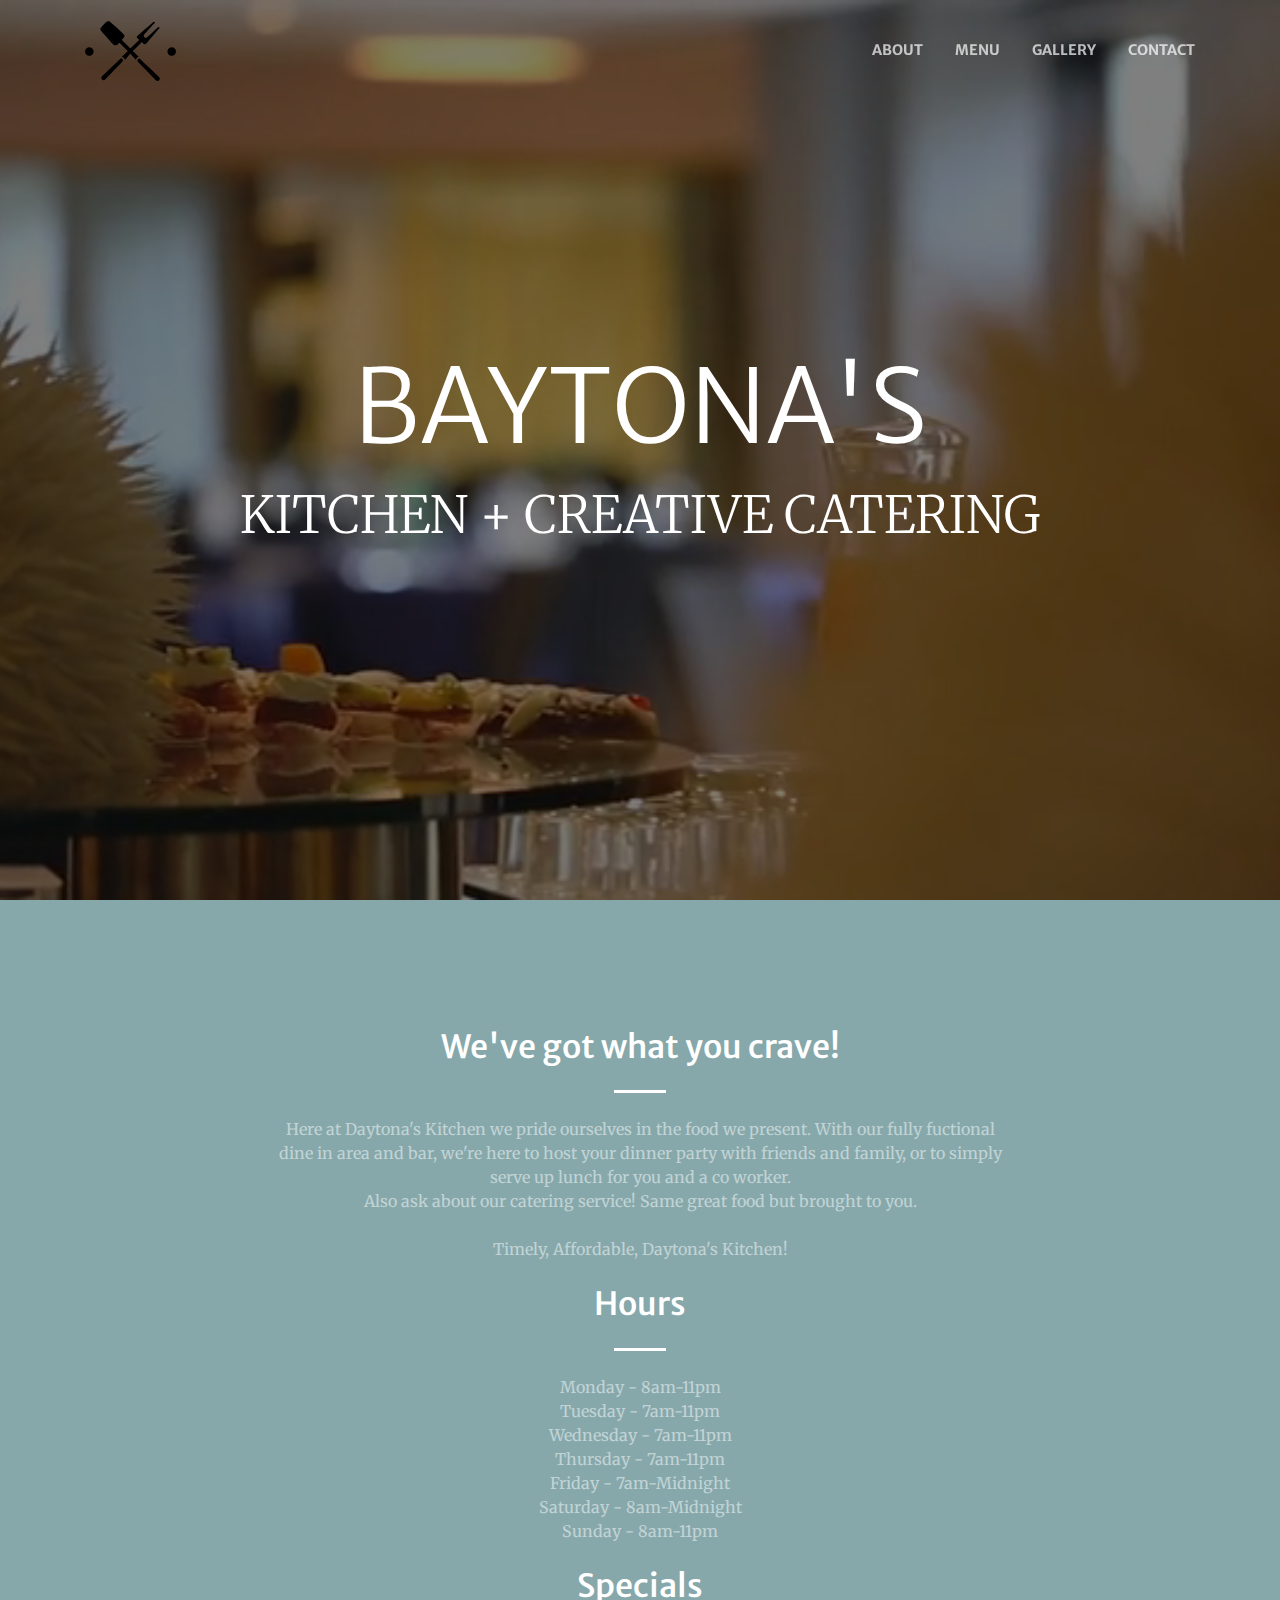
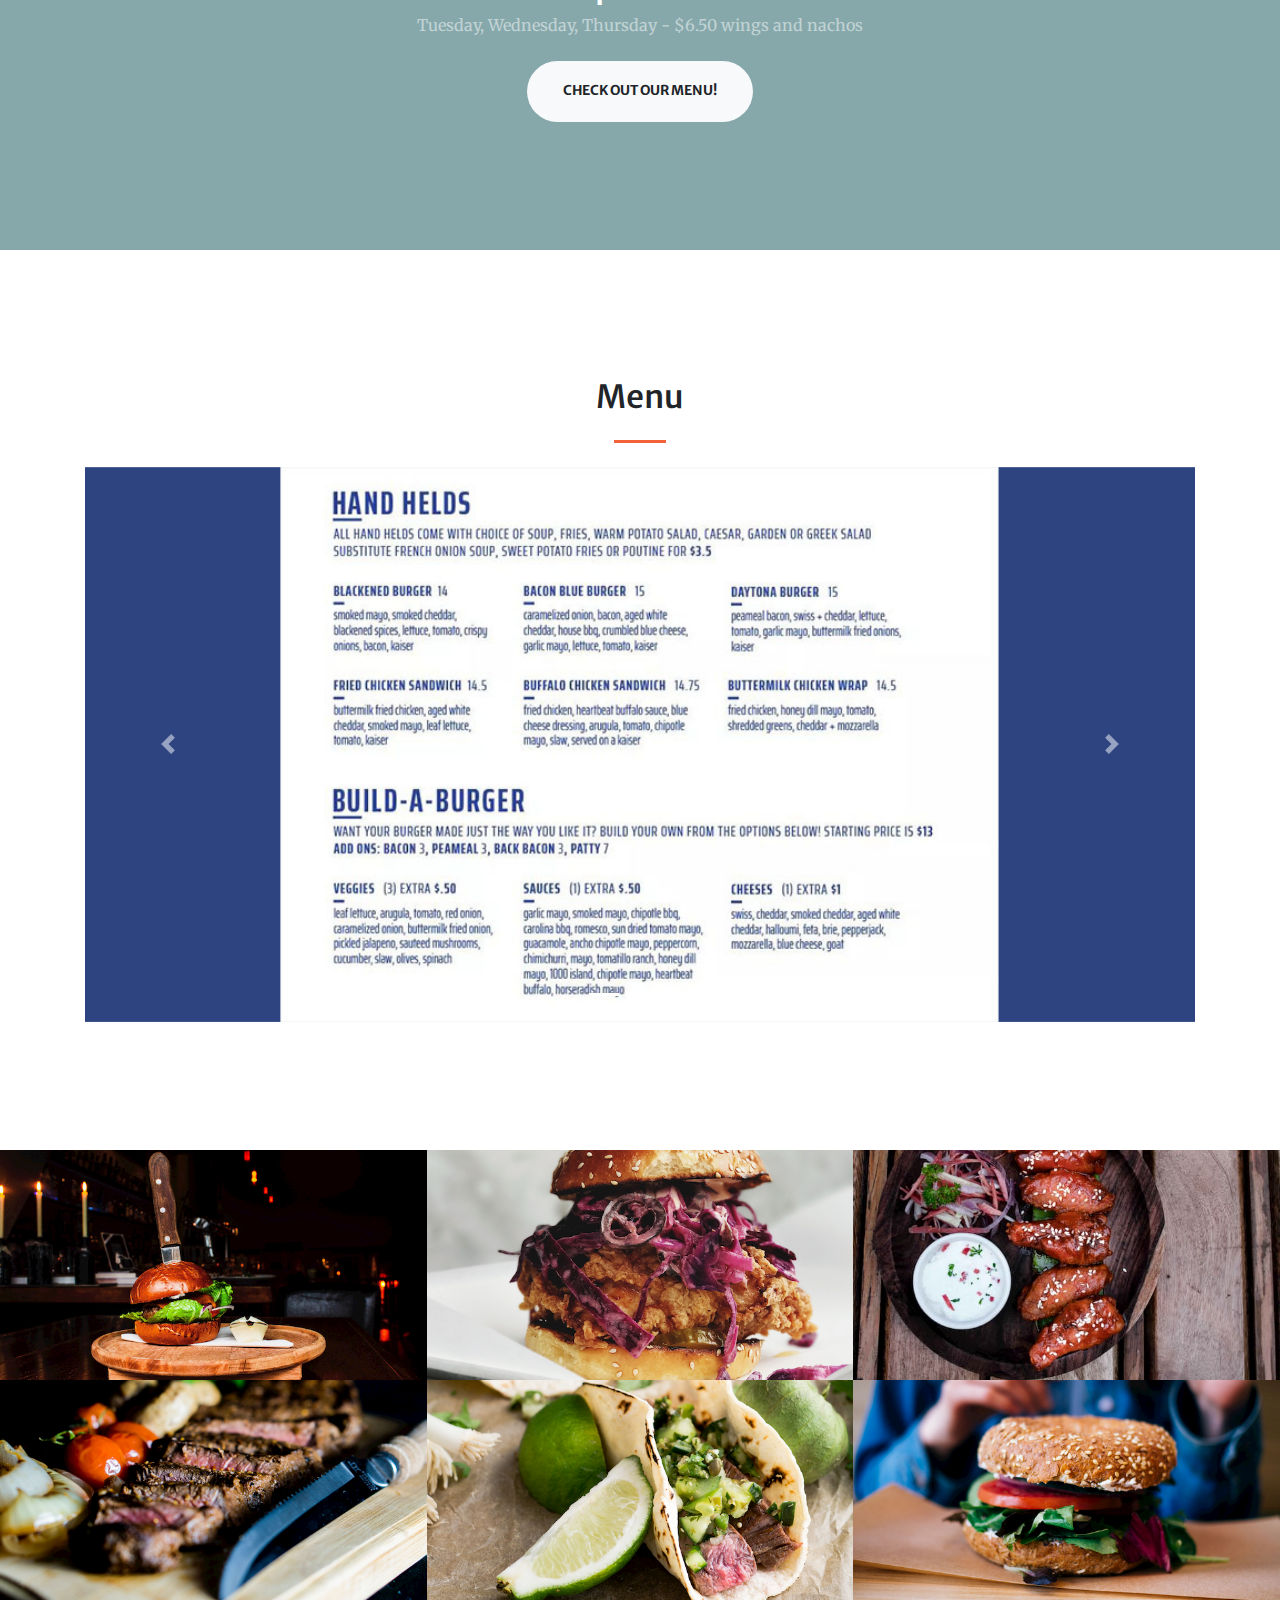
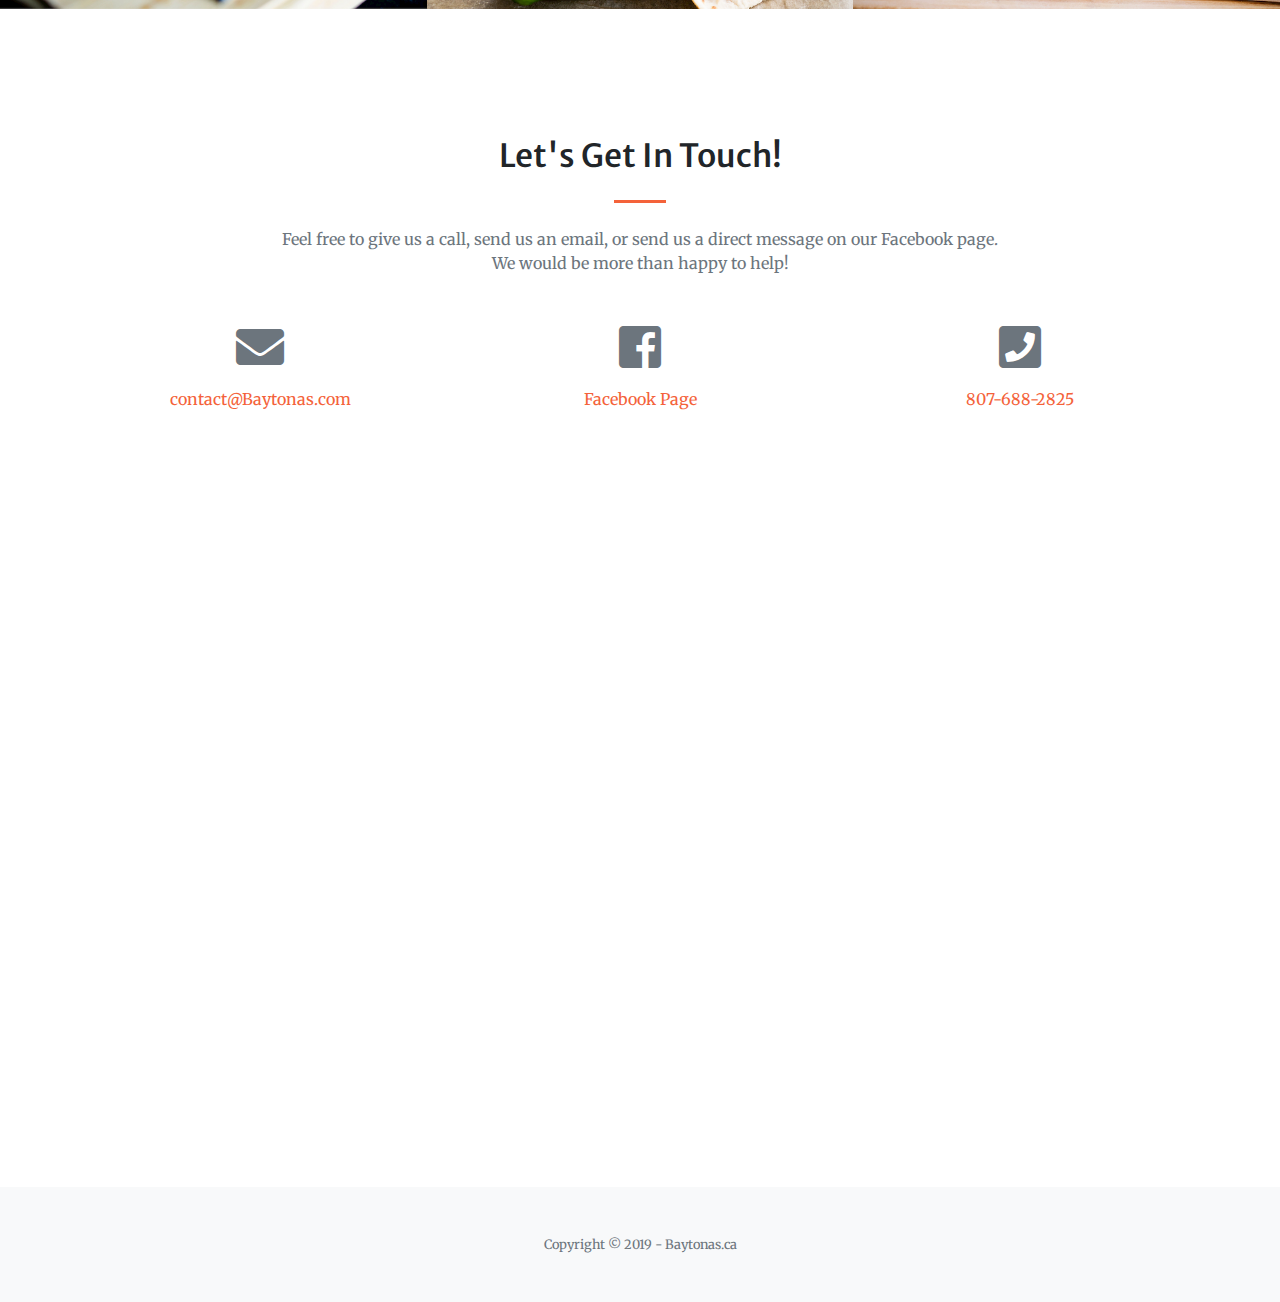
<file: index.html>
<!DOCTYPE html>
<html lang="en">

<head>

    <meta charset="utf-8">
    <meta name="viewport" content="width=device-width, initial-scale=1, shrink-to-fit=no">
    <meta name="description" content="">
    <meta name="author" content="">

    <meta name="twitter:card" content="summary">
    <meta name="twitter:url" content="https://thomaslongworth.github.io/1000baytonas/index.html">
    <meta name="twitter:title" content="Baytona's Restaurant">
    <meta name="twitter:description" content="Twitter's new Twitter Cards API allows developers to add META tags to their website, and Twitter will build card content from links to a given site.">
    <meta name="twitter:image" content="https://thomaslongworth.github.io/1000baytonas/img/logo.png">

    <title>Baytona's Restaurant</title>

    <!-- Favicon -->
    <link rel="apple-touch-icon" sizes="180x180" href="apple-touch-icon.png">
    <link rel="icon" type="image/png" sizes="32x32" href="favicon-32x32.png">
    <link rel="icon" type="image/png" sizes="16x16" href="favicon-16x16.png">
    <link rel="manifest" href="site.webmanifest">
    <link rel="mask-icon" href="safari-pinned-tab.svg" color="#5bbad5">
    <meta name="msapplication-TileColor" content="#da532c">
    <meta name="theme-color" content="#ffffff">

    <link rel="stylesheet" href="https://stackpath.bootstrapcdn.com/bootstrap/4.1.3/css/bootstrap.min.css" integrity="sha384-MCw98/SFnGE8fJT3GXwEOngsV7Zt27NXFoaoApmYm81iuXoPkFOJwJ8ERdknLPMO" crossorigin="anonymous">
    <script src="https://stackpath.bootstrapcdn.com/bootstrap/4.1.3/js/bootstrap.min.js" integrity="sha384-ChfqqxuZUCnJSK3+MXmPNIyE6ZbWh2IMqE241rYiqJxyMiZ6OW/JmZQ5stwEULTy" crossorigin="anonymous"></script>

    <!-- Font Awesome Icons -->
    <link href="vendor/fontawesome-free/css/all.min.css" rel="stylesheet" type="text/css">

    <!-- Google Fonts -->
    <link href="https://fonts.googleapis.com/css?family=Merriweather+Sans:400,700" rel="stylesheet">
    <link href='https://fonts.googleapis.com/css?family=Merriweather:400,300,300italic,400italic,700,700italic' rel='stylesheet' type='text/css'>

    <!-- Custom Font For Header-->
    <link href="https://fonts.googleapis.com/css?family=Lobster" rel="stylesheet">

    <!-- Plugin CSS -->
    <link href="vendor/magnific-popup/magnific-popup.css" rel="stylesheet">

    <!-- Theme CSS - Includes Bootstrap -->
    <link href="video-header.css" rel="stylesheet">
    <link href="css/creative.min.css" rel="stylesheet">

</head>

<body id="page-top">

    <!-- Navigation -->
    <nav class="navbar navbar-expand-lg navbar-light fixed-top py-3" id="mainNav">
        <div class="container">
            <a class="navbar-brand js-scroll-trigger" href="#page-top">
                <img src="img/logo.png" alt="Logo">
            </a>
            <button class="navbar-toggler navbar-toggler-right" type="button" data-toggle="collapse" data-target="#navbarResponsive" aria-controls="navbarResponsive" aria-expanded="false" aria-label="Toggle navigation">
                <span class="navbar-toggler-icon"></span>
            </button>
            <div class="collapse navbar-collapse" id="navbarResponsive">
                <ul class="navbar-nav ml-auto my-2 my-lg-0">
                    <li class="nav-item">
                        <a class="nav-link js-scroll-trigger" href="#about">ABOUT</a>
                    </li>
                    <li class="nav-item">
                        <a class="nav-link js-scroll-trigger" href="#services">MENU</a>
                    </li>
                    <li class="nav-item">
                        <a class="nav-link js-scroll-trigger" href="#portfolio">GALLERY</a>
                    </li>
                    <li class="nav-item">
                        <a class="nav-link js-scroll-trigger" href="#contact">CONTACT</a>
                    </li>
                </ul>
            </div>
        </div>
    </nav>

    <!-- Masthead -->
    <header>
        <div class="overlay"></div>
        <video playsinline="playsinline" autoplay="autoplay" muted="muted" loop="loop">
            <source src="https://thomaslongworth.github.io/1000baytonas/video/restaurantvid.mp4" type="video/mp4">
        </video>
        <div class="container h-100">
            <div class="d-flex h-100 text-center align-items-center">
                <div class="w-100 text-white">
                    <h1 id="headfont" class="display-3" style="font-size:8vw;">BAYTONA'S</h1>
                    <p class="lead mb-0" style="font-size:4vw;">KITCHEN + CREATIVE CATERING</p>
                </div>
            </div>
        </div>
    </header>

    <!-- About Section -->
    <section class="page-section bg-primary" id="about">
        <div class="container">
            <div class="row justify-content-center">
                <div class="col-lg-8 text-center">
                    <h2 class="text-white mt-0">We've got what you crave!</h2>
                    <hr class="divider light my-4">
                    <p class="text-white-50 mb-4">Here at Daytona's Kitchen we pride ourselves in the food we present. With our fully fuctional dine in area and bar, we're here to host your dinner party with friends and family, or to simply serve up lunch for you and a co worker. <br> Also ask about our catering service! Same great food but brought to you. <br> <br> Timely, Affordable, Daytona's Kitchen! </p>
                    <h2 class="text-white mt-0">Hours</h2>
                    <hr class="divider light my-4">
                    <p class="text-white-50 mb-4">Monday - 8am-11pm <br> Tuesday - 7am-11pm<br>Wednesday - 7am-11pm<br>Thursday - 7am-11pm<br>Friday - 7am-Midnight<br>Saturday - 8am-Midnight<br>Sunday - 8am-11pm</p>
                    <h2 class="text-white mt-0">Specials</h2>
                    <p class="text-white-50 mb-4">Tuesday, Wednesday, Thursday - $6.50 wings and nachos</p>
                    <a class="btn btn-light btn-xl js-scroll-trigger" href="#services">Check Out Our Menu!</a>
                </div>
            </div>
        </div>
    </section>

    <!-- MENU Section -->
    <section class="page-section" id="services">
        <div class="container">
            <h2 class="text-center mt-0">Menu</h2>
            <hr class="divider my-4">
            <div id="carouselExampleIndicators" class="carousel slide" data-ride="carousel">
                <ol class="carousel-indicators">
                    <li data-target="#carouselExampleIndicators" data-slide-to="0" class="active"></li>
                    <li data-target="#carouselExampleIndicators" data-slide-to="1"></li>
                    <li data-target="#carouselExampleIndicators" data-slide-to="2"></li>
                </ol>
                <div class="carousel-inner">
                    <div class="carousel-item active">
                        <img class="d-block w-100" src="img/menu/buildaburger.jpg" alt="First slide">
                    </div>
                    <div class="carousel-item">
                        <img class="d-block w-100" src="img/menu/handhelds.jpg" alt="Second slide">
                    </div>
                    <div class="carousel-item">
                        <img class="d-block w-100" src="img/menu/largeplates.jpg" alt="Third slide">
                    </div>
                    <div class="carousel-item">
                        <img class="d-block w-100" src="img/menu/smallplates.jpg" alt="Third slide">
                    </div>
                    <div class="carousel-item">
                        <img class="d-block w-100" src="img/menu/pizzaflatbread.jpg" alt="Third slide">
                    </div>
                </div>
                <a class="carousel-control-prev" href="#carouselExampleIndicators" role="button" data-slide="prev">
                    <span class="carousel-control-prev-icon" aria-hidden="true"></span>
                    <span class="sr-only">Previous</span>
                </a>
                <a class="carousel-control-next" href="#carouselExampleIndicators" role="button" data-slide="next">
                    <span class="carousel-control-next-icon" aria-hidden="true"></span>
                    <span class="sr-only">Next</span>
                </a>
            </div>

        </div>
    </section>
    <!-- Portfolio Section -->
    <section id="portfolio">
        <div class="container-fluid p-0">
            <div class="row no-gutters">
                <div class="col-lg-4 col-sm-6">
                    <a class="portfolio-box" href="img/burger.jpg">
                        <img class="img-fluid" src="img/burger.jpg" alt="">
                        <div class="portfolio-box-caption">
                            <div class="project-name">
                                Baytona's Burger
                            </div>
                        </div>
                    </a>
                </div>
                <div class="col-lg-4 col-sm-6">
                    <a class="portfolio-box" href="img/chickenburger.jpg">
                        <img class="img-fluid" src="img/chickenburger.jpg" alt="">
                        <div class="portfolio-box-caption">
                            <div class="project-name">
                                Chicken Burger
                            </div>
                        </div>
                    </a>
                </div>
                <div class="col-lg-4 col-sm-6">
                    <a class="portfolio-box" href="img/chickenwings.jpg">
                        <img class="img-fluid" src="img/chickenwings.jpg" alt="">
                        <div class="portfolio-box-caption">
                            <div class="project-name">
                                Wings
                            </div>
                        </div>
                    </a>
                </div>
                <div class="col-lg-4 col-sm-6">
                    <a class="portfolio-box" href="img/steak.jpg">
                        <img class="img-fluid" src="img/steak.jpg" alt="">
                        <div class="portfolio-box-caption">
                            <div class="project-name">
                                Peppercorn Steak
                            </div>
                        </div>
                    </a>
                </div>
                <div class="col-lg-4 col-sm-6">
                    <a class="portfolio-box" href="img/taco.jpg">
                        <img class="img-fluid" src="img/taco.jpg" alt="">
                        <div class="portfolio-box-caption">
                            <div class="project-name">
                                Beef Tacos
                            </div>
                        </div>
                    </a>
                </div>
                <div class="col-lg-4 col-sm-6">
                    <a class="portfolio-box" href="img/veggieburger.jpg">
                        <img class="img-fluid" src="img/veggieburger.jpg" alt="">
                        <div class="portfolio-box-caption p-3">
                            <div class="project-name">
                                Veggie Burger
                            </div>
                        </div>
                    </a>
                </div>
            </div>
        </div>
    </section>

    <!-- Contact Section -->
    <section class="page-section" id="contact">
        <div class="container">
            <div class="row justify-content-center">
                <div class="col-lg-8 text-center">
                    <h2 class="mt-0">Let's Get In Touch!</h2>
                    <hr class="divider my-4">
                    <p class="text-muted mb-5">Feel free to give us a call, send us an email, or send us a direct message on our Facebook page. We would be more than happy to help!</p>
                </div>
            </div>
            <div class="row justify-content-center">
                <div class="col-sm text-center">
                    <i class="fas fa-envelope fa-3x mb-3 text-muted"></i>
                    <!-- Make sure to change the email address in anchor text AND the link below! -->
                    <a class="d-block" href="mailto:contact@baytonas.com">contact@Baytonas.com</a>
                </div>
                <div class="col-sm mr-auto text-center">
                    <i class="fab fa-facebook-square fa-3x mb-3 text-muted"></i>
                    <!-- Make sure to change the email address in anchor text AND the link below! -->
                    <a class="d-block" href="mailto:contact@baytonas.com">Facebook Page</a>
                </div>
                <div class="col-sm mr-auto text-center">
                    <i class="fas fa-phone-square fa-3x mb-3 text-muted"></i>
                    <!-- Make sure to change the email address in anchor text AND the link below! -->
                    <a class="d-block" href="mailto:contact@baytonas.com">807-688-2825</a>
                </div>
            </div>
            <br>
            <div class="embed-responsive embed-responsive-16by9">
                <iframe src="https://www.google.com/maps/embed?pb=!1m18!1m12!1m3!1d2648.477397345337!2d-89.25798168457953!3d48.40897844019838!2m3!1f0!2f0!3f0!3m2!1i1024!2i768!4f13.1!3m3!1m2!1s0x4d5921e9ab6a8141%3A0x81733de10d836048!2s965+Cobalt+Crescent%2C+Thunder+Bay%2C+ON+P7B+5Z4!5e0!3m2!1sen!2sca!4v1554944014582!5m2!1sen!2sca" width="600" height="450" frameborder="0" style="border:0" allowfullscreen></iframe>
              </div>
        </div>
    </section>

    <!-- Footer -->
    <footer class="bg-light py-5">
        <div class="container">
            <div class="small text-center text-muted">Copyright &copy; 2019 - Baytonas.ca</div>
        </div>
    </footer>

    <!-- Bootstrap core JavaScript -->
    <script src="vendor/jquery/jquery.min.js"></script>
    <script src="vendor/bootstrap/js/bootstrap.bundle.min.js"></script>

    <!-- Plugin JavaScript -->
    <script src="vendor/jquery-easing/jquery.easing.min.js"></script>
    <script src="vendor/magnific-popup/jquery.magnific-popup.min.js"></script>

    <!-- Custom scripts for this template -->
    <script src="js/creative.min.js"></script>

</body>

</html>
</file>
<file: video-header.css>
header {
  position: relative;
  background-color: black;
  height: 100vh;
  min-height: 25rem;
  width: 100%;
  overflow: hidden;
}

header video {
  position: absolute;
  top: 50%;
  left: 50%;
  min-width: 100%;
  min-height: 100%;
  width: auto;
  height: auto;
  z-index: 0;
  -ms-transform: translateX(-50%) translateY(-50%);
  -moz-transform: translateX(-50%) translateY(-50%);
  -webkit-transform: translateX(-50%) translateY(-50%);
  transform: translateX(-50%) translateY(-50%);
}

header .container {
  position: relative;
  z-index: 2;
}

header .overlay {
  position: absolute;
  top: 0;
  left: 0;
  height: 100%;
  width: 100%;
  background-color: black;
  opacity: 0.5;
  z-index: 1;
}

@media (pointer: coarse) and (hover: none) {
  header {
    background: url('https://thomaslongworth.github.io/1000baytonas/img/headerimg.jpg') black no-repeat center center scroll;
  }
  header video {
    display: none;
  }
}
</file>
